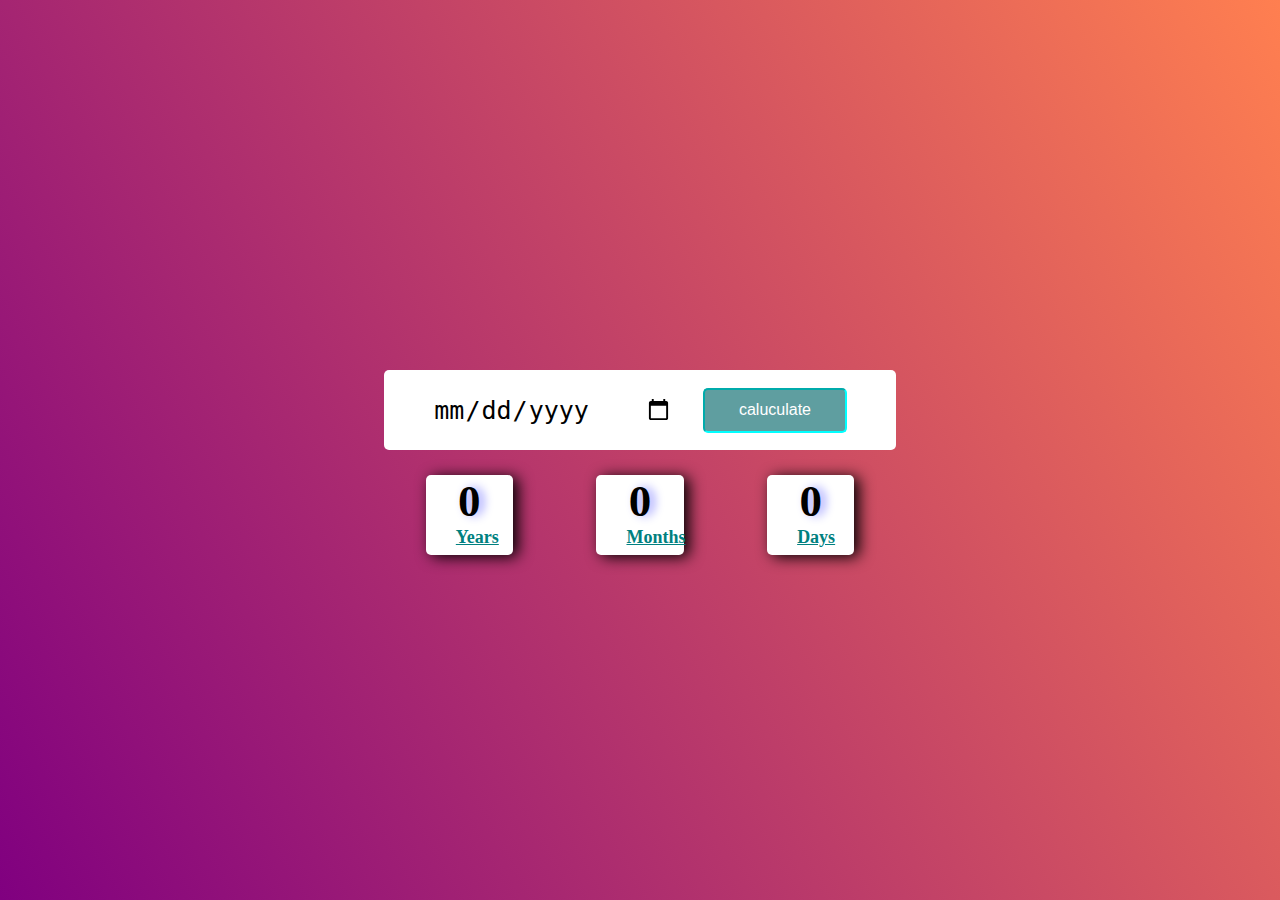
<file: age-cal.html>
<!DOCTYPE html>
<html lang="en">
<head>
    <meta charset="UTF-8">
    <meta name="viewport" content="width=device-width, initial-scale=1.0">
    <title>Age-cal</title>
    <link rel="stylesheet" href="age-cal.css">
</head>
<body>
    
    <div class="inputs">


        <input type="date" id="input">
        <button id="btn" onclick="fun()"> caluculate</button>


    </div>
    <div class="display">

        <div class="years">
            <h1 id="year">0</h1>
            <span>Years</span>
        </div>
        <div class="months">
            <h1 id="month">0</h1>
            <span>Months</span>
        </div>
        <div class="days">
            <h1 id="day">0</h1>
            <span>Days</span>
        </div>

    </div>


       <script src="./age-cal.js"></script>
     




</body>
</html>
</file>
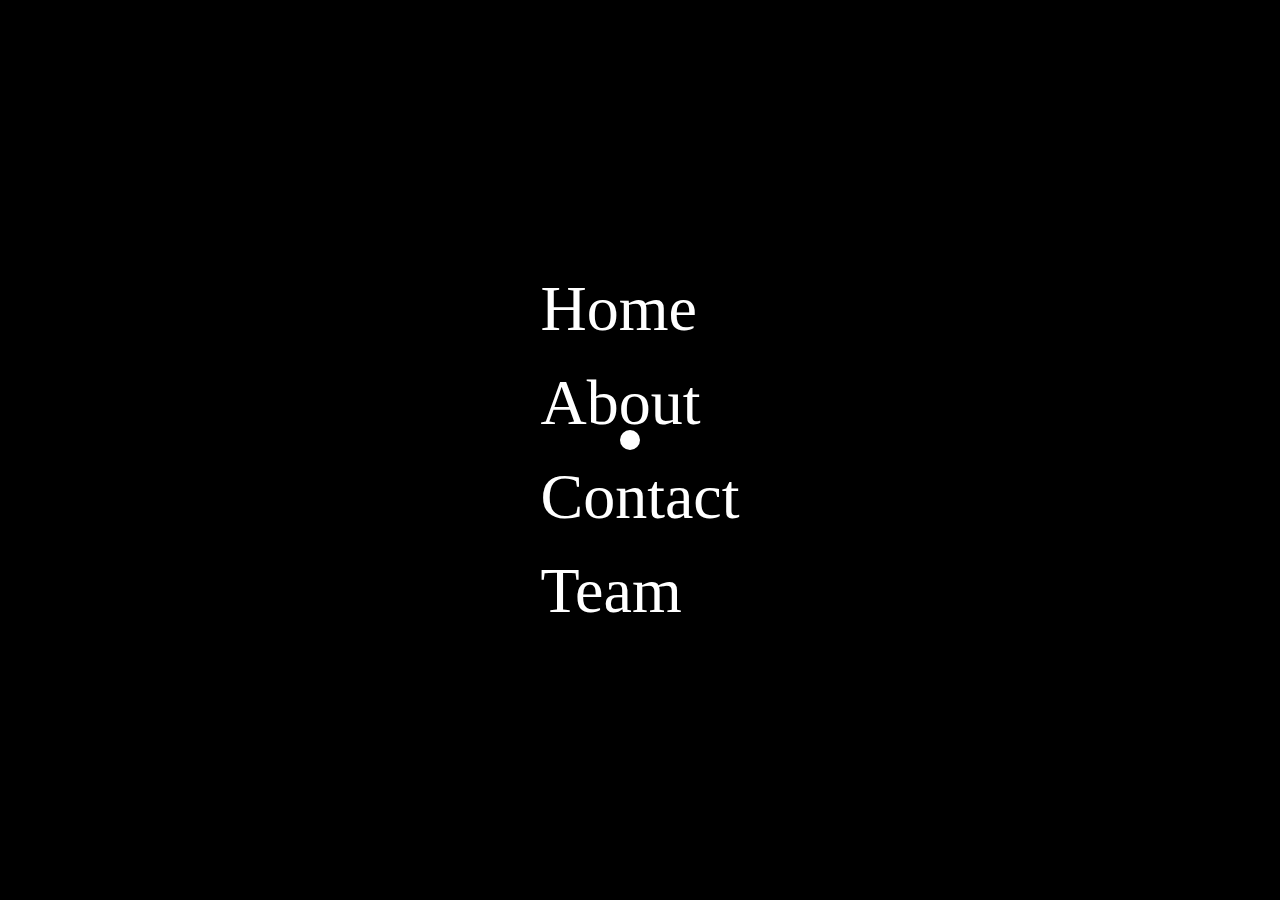
<file: cursor.html>
<!DOCTYPE html>
<html lang="en">
<head>
    <meta charset="UTF-8">
    <meta name="viewport" content="width=\, initial-scale=1.0">
    <title>Cursor</title>
    <link rel="stylesheet" href="./cursor.css">
</head>
<body>


<ul>
    <li><a href="">Home</a></li>
    <li><a href="">About</a></li>
    <li><a href="">Contact</a></li>
    <li><a href="">Team</a></li>
</ul>

<div class="cursor"></div>

<script>
    const cursor = document.querySelector('.cursor')
    document.addEventListener('mousemove',(e)=>{
        cursor.style.left = e.pageX + 'px'
        cursor.style.top = e.pageY +'px'
    })
</script>
    
</body>
</html>
</file>
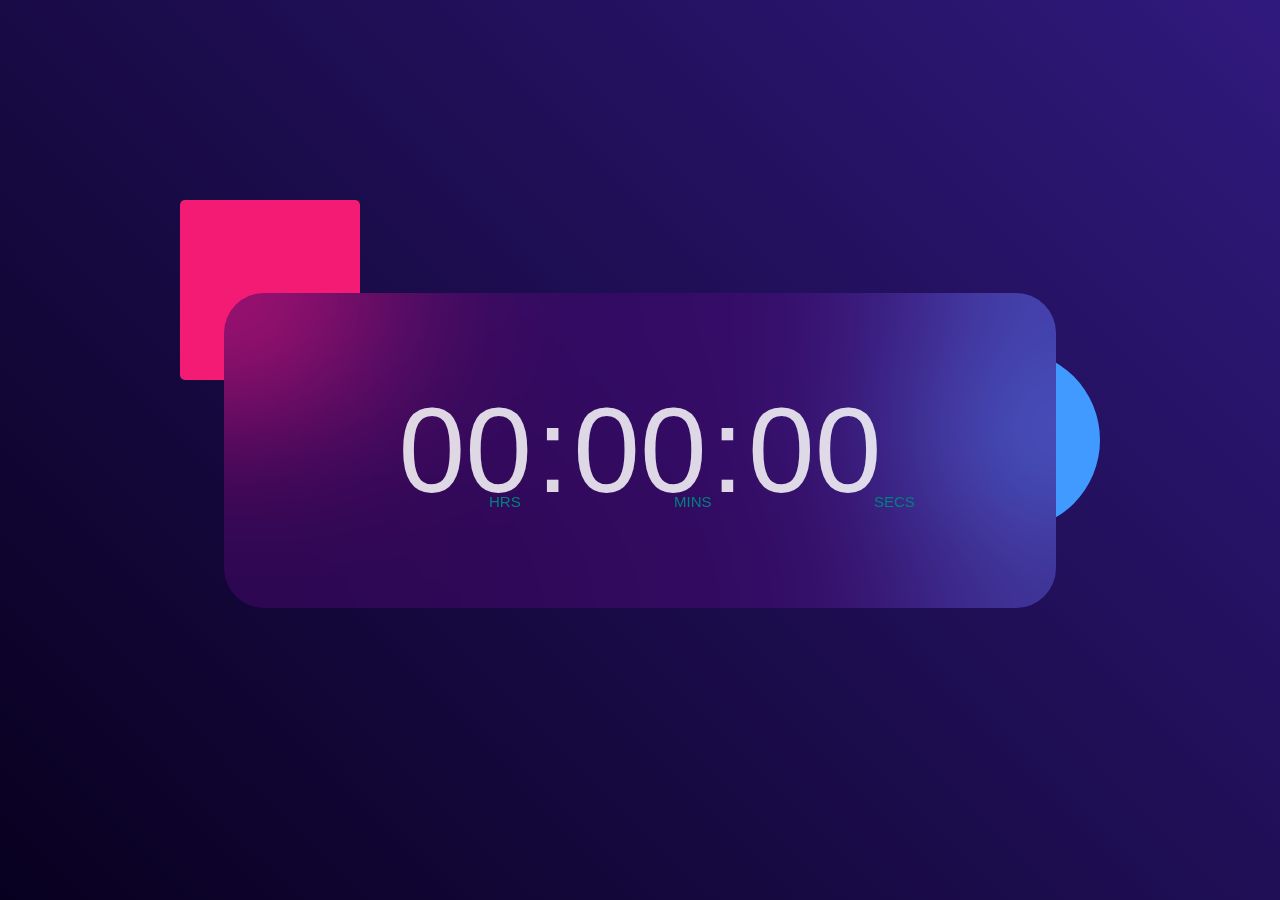
<file: Digital-clock.html>
<!DOCTYPE html>
<html lang="en">
<head>
    <meta charset="UTF-8">
    <meta name="viewport" content="width=device-width, initial-scale=1.0">
    <title>Digital Clock</title>
    <link rel="stylesheet" href="Digital-clock.css">
  

</head>
<body>

 <div class="clock">
   <div class="elem">
    <span id="hrs">00</span>
    <span>:</span>
    <span id="mins">00</span>
    <span>:</span>
    <span id="sec">00</span>
   </div>
 </div>

 <script src="./Digital.clock.js">

 </script>
    
</body>
</html>
</file>
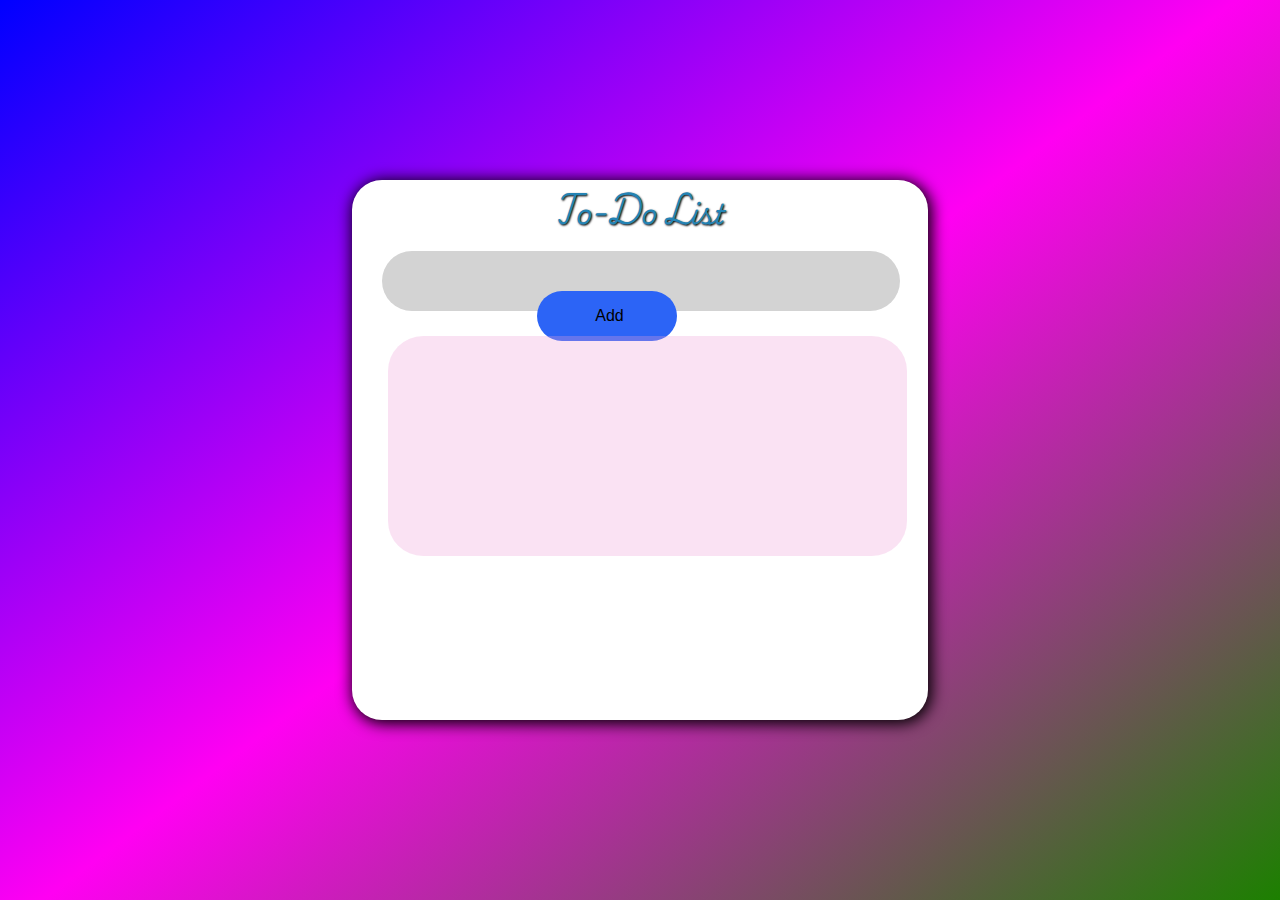
<file: To-Do.html>
<!DOCTYPE html>
<html lang="en">
<head>
    <meta charset="UTF-8">
    <meta name="viewport" content="width=device-width, initial-scale=1.0">
    <title>To-Do list </title>
    <link rel="stylesheet" href="To-do.css">
    <link rel="preconnect" href="https://fonts.googleapis.com">
<link rel="preconnect" href="https://fonts.gstatic.com" crossorigin>
<link href="https://fonts.googleapis.com/css2?family=Playwrite+CU:wght@100..400&display=swap" rel="stylesheet">

</head>
<body>

    <div class="space">

        <div class="card">
              <h1>To-Do List</h1>

              <div class="to-do">
                <input type="text" id="input">
                <input type="submit" id="btn" value="Add" onclick="fun()">
              </div>

             <div id="content">
               
                    <!-- <li id="one">I will study daily</li>
                    <li id="two"></li>
                    <li id="three"></li> -->
                
             </div>


        </div>

    </div>
    <script src="./To-Do.js"></script>
</body>
</html>
</file>
<file: age-cal.css>
*{
    margin: 0;
    padding: 0;
}

body{
    min-height: 100vh;
    width: 100%;
    background: linear-gradient(60deg,purple,coral);
    display: flex;
    justify-content: center;
    align-items: center;
    flex-direction: column;
}

.inputs{
    height: 80px;
    width: 40%;
    background-color: #fff;
    border-radius: 5px;
    display: flex;
    justify-content: center;
    align-items: center;
    margin: 25px
}
.inputs:hover #input{
    color:tomato
}
.inputs #input{
    border: none;
    outline: none;
    font-size: 25px;
    width: 240px;
    height: 65px;
}
.inputs #btn{
    height: 45px;
    width: 28%;
    margin-left: 30px;
    border-radius: 5px;
    background-color:cadetblue;
    color: #fff;
    font-size: 1rem;
    border: 2px inset cyan;
    cursor: pointer;
}

.inputs #btn:hover{
    border-radius: 35px;
}

.display{
    height: 80px;
    width: 40%;
    display: flex;
    justify-content: space-around;
    align-items: center;
    margin: 0px 15px;
    position: relative;
}
.years{
    height: 80px;
    width: 17%;
    background-color: #fff;
    border-radius: 5px;
    box-shadow: 5px 2px 15px black;
}
.months{
    height: 80px;
    width: 17%;
    background-color: #fff;
    border-radius: 5px;
    box-shadow: 5px 2px 15px black;
}
.days{
    height: 80px;
    width: 17%;
    background-color: #fff;
    border-radius: 5px;
    box-shadow: 5px 2px 15px black;
}

h1{
    font-size: 45px;
    text-align: center;
    font-weight: bold;
    text-shadow: 5px 0px 10px rgba(0, 0, 255, 0.377);
}

span{
    text-align: center;
    padding: 30px;
    color:teal;
    font-size: large;
    font-weight: bold;
    text-decoration: underline;
}
/* .display::before{
    content: '';
    height: 250px;
    width: 250px;
    background-color:rgba(255, 99, 71, 0.469);
    position: absolute;
    top: -340px;
    left: -320px;
    border-radius: 50px 0px 50px 0px;
    animation: animate infinite 2s;
}

@keyframes animate {
    from{
        transform: rotate(360deg);
    }
    to{
        transform: rotate(0deg);
    }
    
}
.display::after{
    content: '';
    height: 250px;
    width: 250px;
    background-color:rgba(128, 0, 128, 0.592);
    position: absolute;
    bottom: -220px;
    right: -280px;
    border-radius: 50px 0px 50px 0px;
    animation: animate1 infinite 2s;
}

@keyframes animate1 {
    from{
        transform: rotate(0deg);
    }
    to{
        transform: rotate(360deg);
    }
    
} */
</file>
<file: cursor.css>
*{
    margin: 0;
    padding: 0;
    box-sizing: border-box;
}

body{
    background: #000;
    display: flex;
    justify-content: center;
    align-items: center;
    min-height: 100vh;
    cursor: none;
}

ul{
    position: relative;
    display: flex;
    flex-direction: column;
}
ul li{
    list-style: none;
    cursor: none;
}
ul li a {
    position: relative;
    display: inline-block;
    margin: 10px 0px;
    font-size: 4rem;
    text-decoration: none;
    color: #fff;
    cursor: none;
}
.cursor{
    position: fixed;
    width: 20px;
    height: 20px;
    border-radius: 50%;
    background: #fff;
    transition: .1s;
    transform: translate(-50%,-50%);
    pointer-events: none;
    mix-blend-mode: difference;
    z-index: 999;
}

/* .cursor::before{
    content: '';
    position: absolute;
    top: -40px;
    right: -50px;
    background: teal;
    height: 100px;
    width: 100px;
    border-radius: 50%;

} */

ul li:hover ~ .cursor{
    transform: translate(15,15);
}
</file>
<file: Digital-clock.css>
*{
    margin: 0;
    padding: 0;
}
body{
    background: linear-gradient(45deg,#08001f,#30197d);
    min-height: 100vh;
    width: 100%;
    display: flex;
    justify-content: center;
    align-items: center;

}
.clock{
    height: 35vh;
    width: 65%;
    background-color: rgba(235,0,255,0.11);
    border-radius: 40px;
    position: relative;
    backdrop-filter: blur(100px);
    display: flex;
    justify-content: center;
    align-items: center;
    animation: ani infinite;
}
body::before{
    content: '';
    height: 180px;
    width: 180px;
    position: absolute;
    background: #f41b75;
    top: 200px;
    left: 180px;
    z-index: -1;
    border-radius: 5px;
}

body::after{
    content: '';
    height: 180px;
    width: 180px;
    border-radius: 50%;
    position: absolute;
    background: #419aff;
    z-index: -1;
    top:350px;
    right:180px;
    animation: animate infinite all ;
}



span{
    font-size: 120px;
    width: 150px;
    color: #ffffffd6;
   font-family: 'Lucida Sans', 'Lucida Sans Regular', 'Lucida Grande', 'Lucida Sans Unicode', Geneva, Verdana, sans-serif;
}
#hrs::after{
    content:"HRS";
    height: 20px;
    width: 20px;
    position: absolute;
    font-size: 15px;
    top: 200px;
    left: 265px;
    color: #008080 ;
}
#mins::after{
    content:"MINS";
    height: 20px;
    width: 20px;
    position: absolute;
    font-size: 15px;
    top: 200px;
    left: 450px;
    color: #008080 ;
}
#sec::after{
    content:"SECS";
    height: 20px;
    width: 20px;
    position: absolute;
    font-size: 15px;
    top: 200px;
    left: 650px;
    color: #008080 ;
}

.zero{
    text-decoration: line-through;
}
</file>
<file: To-do.css>
*{
    margin: 0;
    padding: 0;
    font-family: "Playwrite CU", cursive;
     font-optical-sizing: auto;
}
.space{
    height: 100vh;
    width: 100%;
    background: linear-gradient(143deg ,rgb(0, 0, 255),rgb(255, 0, 242),rgb(28, 128, 0));
    display: flex;
    justify-content: center;
    align-items: center;
}

.card{
    height: 60vh;
    width: 45vw;
    background-color: #fff;
    border-radius: 30px;
    box-shadow: 2px 2px 15px 2px black;
    cursor: pointer;
}
.card h1{
    font-size: 28px;
    text-align: center;
    color: #2483B4;
    text-shadow: 1px 1px 2px black;
    transition: 0.6s;
}
.card h1:hover{
    transform: rotate(-5deg);
}

.to-do{
    height: 60px;
    width: 90%;
    background-color: 
    #D3D3D3;
    margin: 10px 30px ;
    border-radius: 30px;
}

.to-do input{
    border: none;
    outline: none;
    border-radius: 25px;
    font-size: 20px;
    margin: 5px;
    background-color: transparent;
    padding-left: 20px;
    font-family: sans-serif;
}

.to-do #btn{
    background-color:#2c64f6;
    color: black;
    padding-left: 5px;
    font-size: 16px;
    cursor: pointer;
    margin-left: 155px;
    height: 50px;
    width: 140px;
}
.to-do #btn:hover{
    background-color: black;
    color: #8392FF;
    font-size: 20px;
    width: 120px;
}
.to-do #btn:active{
    width: 140px;
    background-color:#2c64f6;
    color: black;
}

#content{
    height: 200px;
    width: 88%;
    background-color: #ed9ed74c;
    
    margin: 25px 36px 0px;
    border-radius: 35px;
    transition: 0.2s ease-in;
    position: relative;
    padding: 10px 6px;
}


#content  li{
    list-style: none;
    font-size: 18px;
    font-weight: bold;
    color: #fff;
    margin-left: 30px;
}
#content ul li:active{
    text-decoration: line-through;
}

span{
    font-size: 20px;
    text-align: center;
    position: absolute;
    top: 2px;
    left: 400px;
}
</file>
